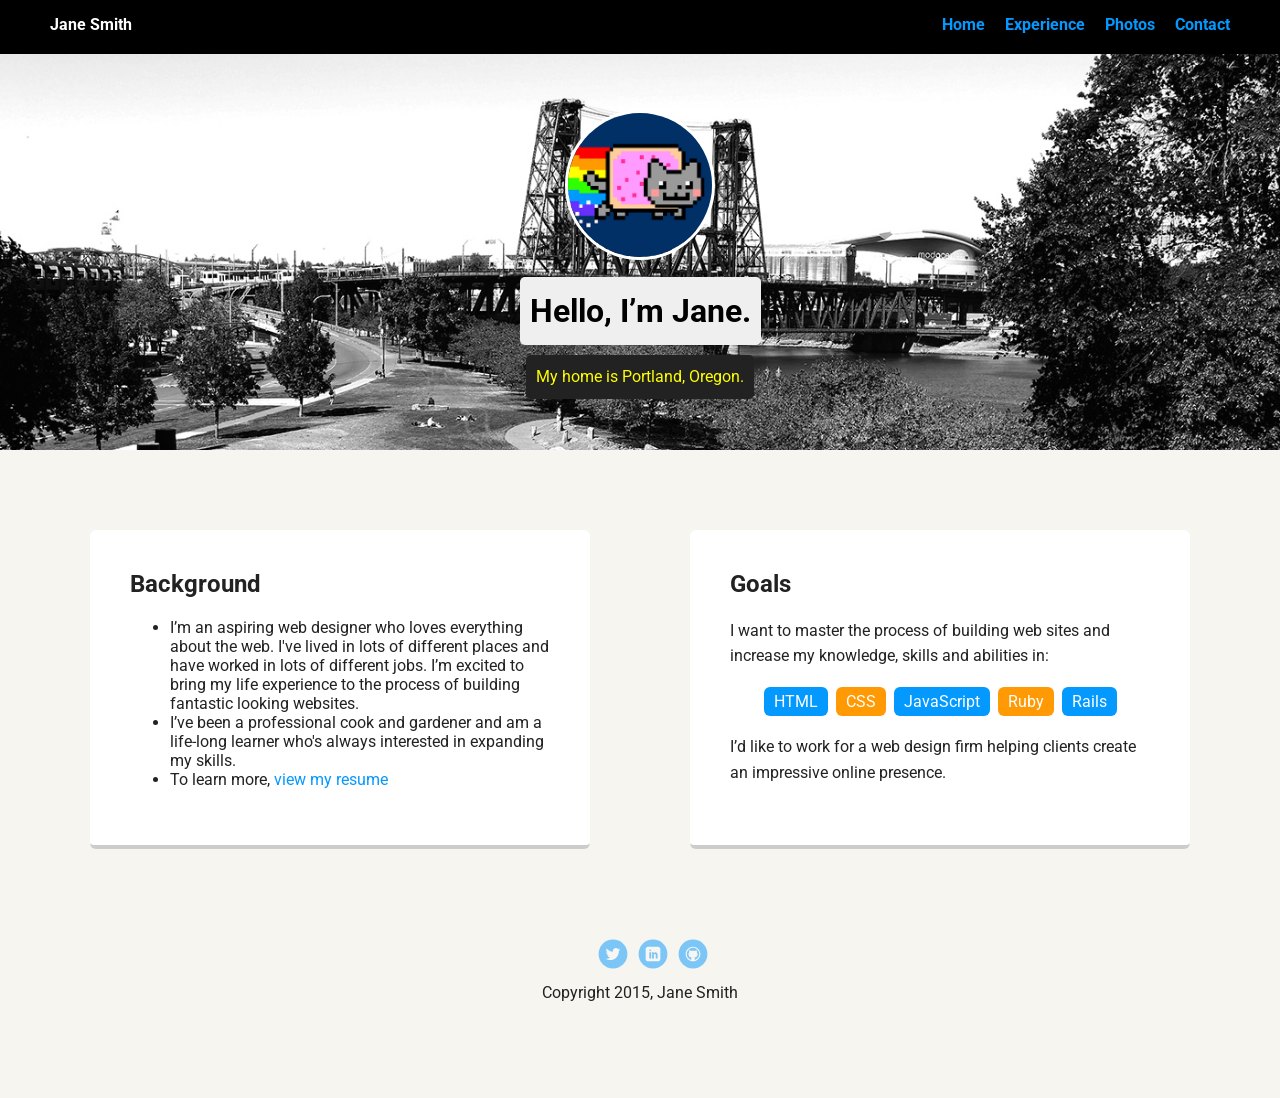
<file: intro-to-html-css/index.html>
<!doctype html>
<html lang="en">
<head>
  <meta charset="utf-8">
  <title>Tom Ploetz' Profile</title>
  <meta name="viewport" content="width=device-width, initial-scale=1.0">
  <link rel="stylesheet" href="styles.css">
  <link href="https://fonts.googleapis.com/css?family=Muli%7CRoboto:400,300,500,700,900" rel="stylesheet"></head>
  <body>

    <div class="main-nav">
        <ul class="nav">
          <li class="name">Jane Smith</li>
          <li><a href="#">Home</a></li>
          <li><a href="resume.html">Experience</a></li>
          <li><a href="#">Photos</a></li>
          <li><a href="#">Contact</a></li>
        </ul>
    </div>

    <header>
      <img src="images/me.png" alt="Drawing of Jane Smith" class="profile-image">
      <h1 class="tag name">Hello, I’m Jane.</h1>
      <p class="tag location">My home is Portland, Oregon.</p>
    </header>

    <main class="flex">
      <div class="card">
        <h2 class="card-title">Background</h2>
        <ul>
          <li>I’m an aspiring web designer who loves everything about the web. I've lived in lots of different places and have worked in lots of different jobs. I’m excited to bring my life experience to the process of building fantastic looking websites.</li>
        <li>I’ve been a professional cook and gardener and am a life-long learner who's always interested in expanding my skills.</li>
            <li>To learn more, <a hred="resume.html">view my resume</a></li>
        </ul>
      </div> 

      <div class="card">
        <h2 class="card-title">Goals</h2>
        <p>I want to master the process of building web sites and increase my knowledge, skills and abilities in:</p>
        <ul class="skills">
          <li>HTML</li>
          <li>CSS</li>
          <li>JavaScript</li>
          <li>Ruby</li>
          <li>Rails</li>
        </ul>
        <p>I’d like to work for a web design firm helping clients create an impressive online presence.</p>
      </div> 

    </main>
    <footer>
      <ul>
        <li><a href="#" class="social twitter">Twitter</a></li>
        <li><a href="#" class="social linkedin">LinkedIn</a></li>
        <li><a href="#" class="social github">Github</a></li>
      </ul>
      <p class="copyright">Copyright 2015, Jane Smith</p>
    </footer>
  </body>
  </html>
</file>
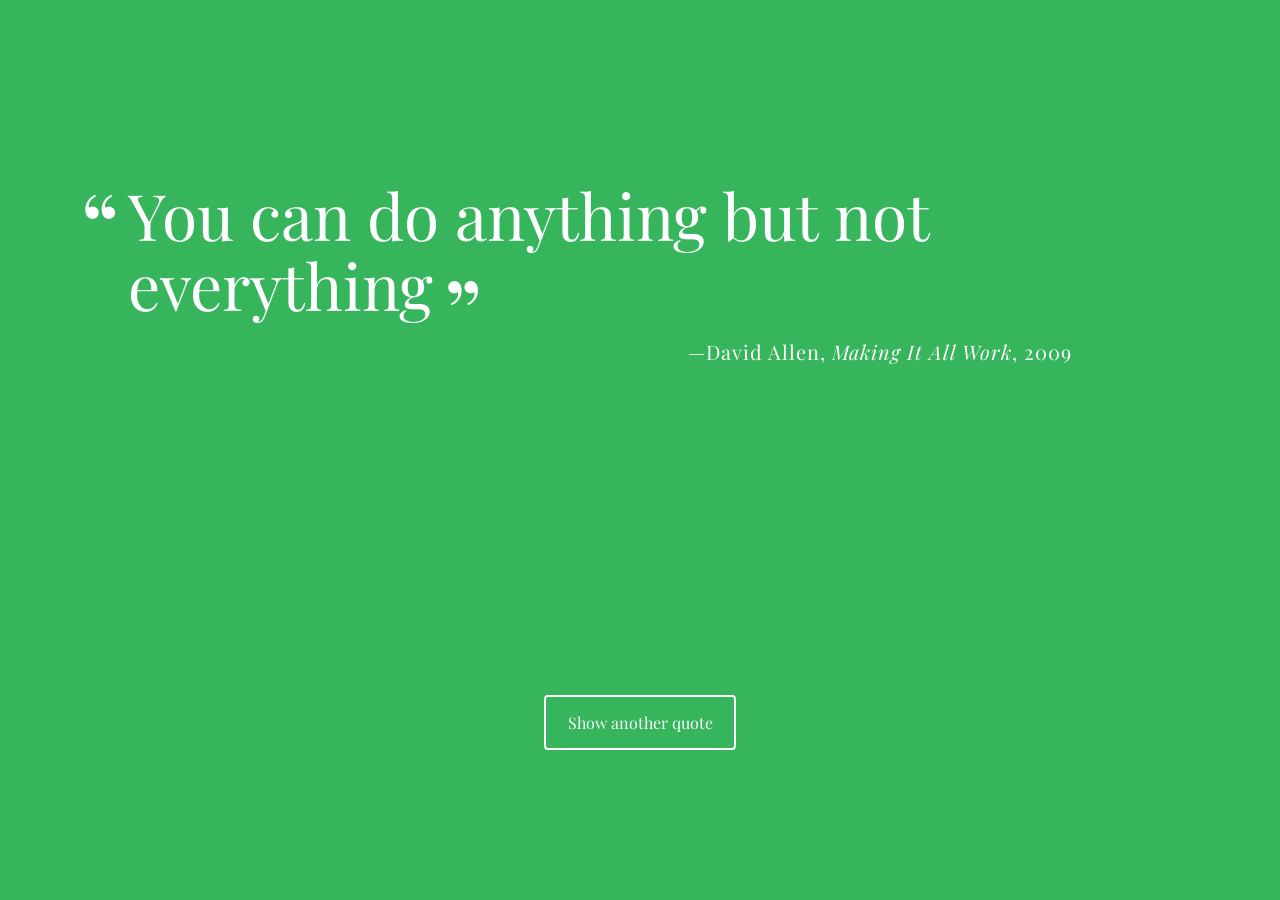
<file: Random Quote Generator/index.html>
<!DOCTYPE html>
<html lang="en">
<head>
  <meta charset="UTF-8">
  <title>Random Quotes</title>
  <link href='https://fonts.googleapis.com/css?family=Playfair+Display:400,400italic,700,700italic' rel='stylesheet' type='text/css'>
  <link rel="stylesheet" href="css/normalize.css">
  <link rel="stylesheet" href="css/styles.css">
  
</head>
<body>
  <div class="container">
    <div id="quote-box">
      <p class="quote">You can do anything but not everything</p>
      <p class="source">David Allen<span class="citation">Making It All Work</span><span class="year">2009</span></p>
    </div>
    <button id="loadQuote" onclick="intervalQuote();">Show another quote</button>
      <script src="js/script.js"></script>
  </div>
  
</body>
</html>
</file>
<file: intro-to-html-css/styles.css>
/* Global Layout Set-up */
* { 
  box-sizing: border-box;
}
  
body {
  margin: 0;
  padding: 0;
  text-align: center;
  font-family: 'Roboto', sans-serif;
  color: #222;
  background: #f7f5f0;
}
/* Link Styles */

a {
  text-decoration: none;
  color: #0499ff;
}
a:hover {
  color: #6633ff;
}

/* Section Styles */

.main-nav {
  width: 100%;
  background: black;
  min-height: 30px;
  padding: 10px;
  position: fixed;
  text-align: center;
}
.nav {
  display: flex;
  justify-content: space-around;
  font-weight: 700;
  list-style-type: none;
  margin: 0 auto;
  padding: 0;
}
.nav .name {
  display: none;
}
.nav li {
  padding: 5px 10px 10px 10px;
}
.nav a {
  transition: all .5s;
}
.nav a:hover {
  color: white
}

header {
  text-align: center;
  background: url('images/portland.jpg') no-repeat top center ;
  background-size: cover;
  overflow: hidden;
  padding-top: 60px;
}
header {
  line-height: 1.5;
}
header .profile-image {
  margin-top: 50px;
  width: 150px;
  height: 150px;
  border-radius: 50%;
  border: 3px solid white;
  transition: all .5s;
}
header .profile-image:hover {
  transform: scale(1.2) rotate(5deg);
}
.tag {
  background-color: #efefef;
  color: black;
  padding: 10px;
  border-radius: 5px;
  display: table;
  margin: 10px auto;
} 
.location {
  background-color: #222;
  color: yellow;
}
.card {
  margin: 30px;
  padding: 20px 40px 40px;
  max-width: 500px;
  text-align: left;
  background: #fff;
  border-bottom: 4px solid #ccc;
  border-radius: 6px;
}
.card:hover {
  border-color: #ff99ff;
}

ul.skills {
  padding: 0;
  text-align: center;
}

.skills li {
  border-radius: 6px;
  display: inline-block;
  background: #ff9904;
  color: white;
  padding: 5px 10px;
  margin: 2px;
}

.skills li:nth-child(odd) {
  background: #0399ff;
}

footer {
  width: 100%;
  min-height: 30px;
  padding: 20px 0 40px 20px;
}

footer .copyright {
  top: -8px;
  margin-right: 20px;
  font-size: .75em;
}

footer ul {
  list-style-type: none;
  margin: 0;
  padding: 0;
}

footer ul li {
  display: inline-block;
}

a.social {
  display: inline-block;
  text-indent: -9999px;
  margin-left: 5px;
  width: 30px;
  height: 30px;
  background-size: 30px 30px;
  opacity: .5;
  transition: all .25s;
}
a.twitter {
  background-image: url(images/twitter.svg);
}
a.linkedin {
  background-image: url(images/linkedin.svg);
}
a.github {
  background-image: url(images/github.svg);
}
a.social:hover {
  opacity: 1;
}
.clearfix {
  clear: both;
}

/* Styles for larger screens */
@media screen and (min-width: 720px) {
  
  .flex {
      display: flex;
      max-width: 1200px;
      justify-content: space-around;
      margin: 0 auto;
  }

  header {
    min-height: 450px;
  }

  .nav {
    max-width: 1200px;
  }

  .nav .name {
    display: block;
    margin-right: auto;
    color: white;
  }

  main {
    padding-top: 50px;
  }

  main p {
    line-height: 1.6em;
  }

  footer {
    font-size: 1.3em;
    max-width: 1200px;
    margin: 40px auto;
  }

}
</file>
<file: Random Quote Generator/css/styles.css>
body {
  /*text-align: center;*/
  background-color: #36b55c;
  color: white;
  font-family: 'Playfair Display', serif;
}
#quote-box {
  position: absolute;
  top: 20%;
  left: 10%;
  right: 10%;
  width: 80%;
  line-height: .5;
}
.quote {
  font-size: 4rem;
  font-weight: 400;
  line-height: 1.1;
  position: relative;
  margin: 0;
  } 
.quote:before, .quote:after {
  font-size: 6rem;
  line-height: 2.5rem;
  position: absolute;
}
.quote:before {
  content: "“";
  top: .25em;
  left: -.5em;
}
.quote:after {
  content: "”";
  bottom: -.1em;
  margin-left: .1em;
  position: absolute;
}
.source {
  font-size: 1.25rem;;
  letter-spacing: 0.05em;
  line-height: 1.1;
  text-align: right;
  margin-right: 4em;
}
.source:before {
  content: "—";
}
.citation {
  font-style: italic;
}
.citation:before {
  content: ", ";
  font-style: normal;
}
.year:before {
  content: ", ";
  font-style: normal;
}

#loadQuote {
  position: fixed;
  width: 12em;
  display: inline-block;
  left: 50%;
  margin-left: -6em;
  bottom: 150px;
  border-radius: 4px;
  border: 2px solid #fff;
  color: #fff;
  background-color: #36b55c;
  padding: 15px 0;
  transition: .5s ;
}
#loadQuote:hover {
  background-color: rgba(255,255,255,.25);
}
#loadQuote:focus {
  outline: none;
}

@media (max-width: 420px) {
  .quote {
    font-size: 2.5rem;
  }
  .quote:before, .quote:after {
    font-size: 3rem;
  }
  .source {
    font-size: 1rem;
  }
}
</file>
